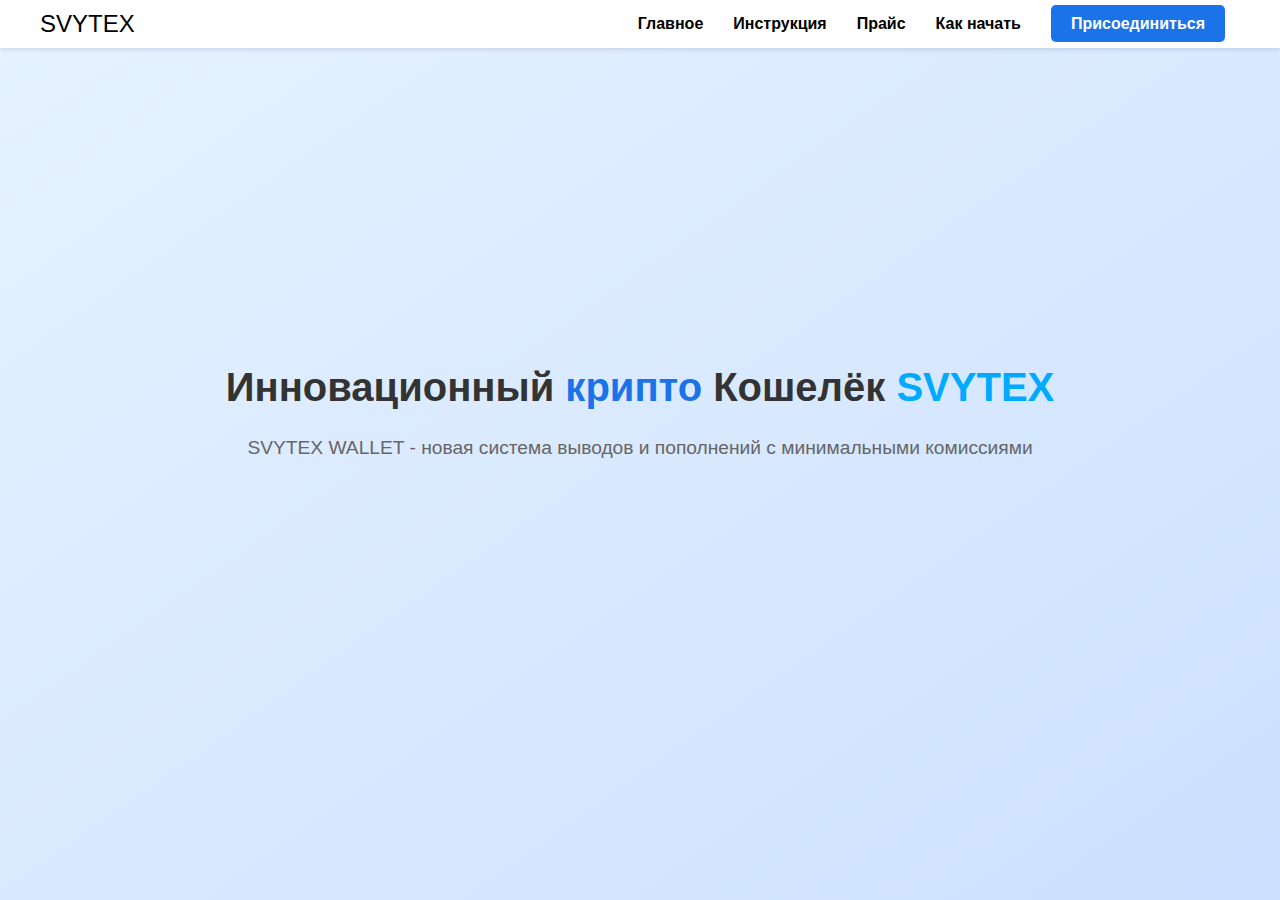
<file: index.html>
<!DOCTYPE html>
<html lang="ru">

<head>
    <meta charset="UTF-8">
    <meta name="viewport" content="width=device-width, initial-scale=1.0">
    <title>SVYTEX Wallet</title>
    <link rel="stylesheet" href="index.css">
</head>

<body>
    <header>
        <nav>
            <div class="nav-container">
                <div style="display: flex; gap: 100px;">
                    <a href="#" class="brand">SVYTEX</a>
                    <button class="menu-toggle" id="menu-toggle">
                        ☰
                    </button>
                </div>
                <ul class="nav-links" id="nav-links">
                    <li><a href="#">Главное</a></li>
                    <li><a href="./pages/airdrop.html">Инструкция</a></li>
                    <li><a href="./pages/information.html">Прайс</a></li>
                    <li><a href="#">Как начать</a></li>
                    <li class="join-button"><a href="#">Присоединиться</a></li>
                </ul>
            </div>
        </nav>
    </header>
    <main>
        <div class="content">
            <h1>Инновационный <span class="crypto">крипто</span> Кошелёк <span class="svytex">SVYTEX</span></h1>
            <p>SVYTEX WALLET - новая система выводов и пополнений с минимальными комиссиями</p>
        </div>
    </main>
    <script src="script.js"></script>
</body>

</html>
</file>
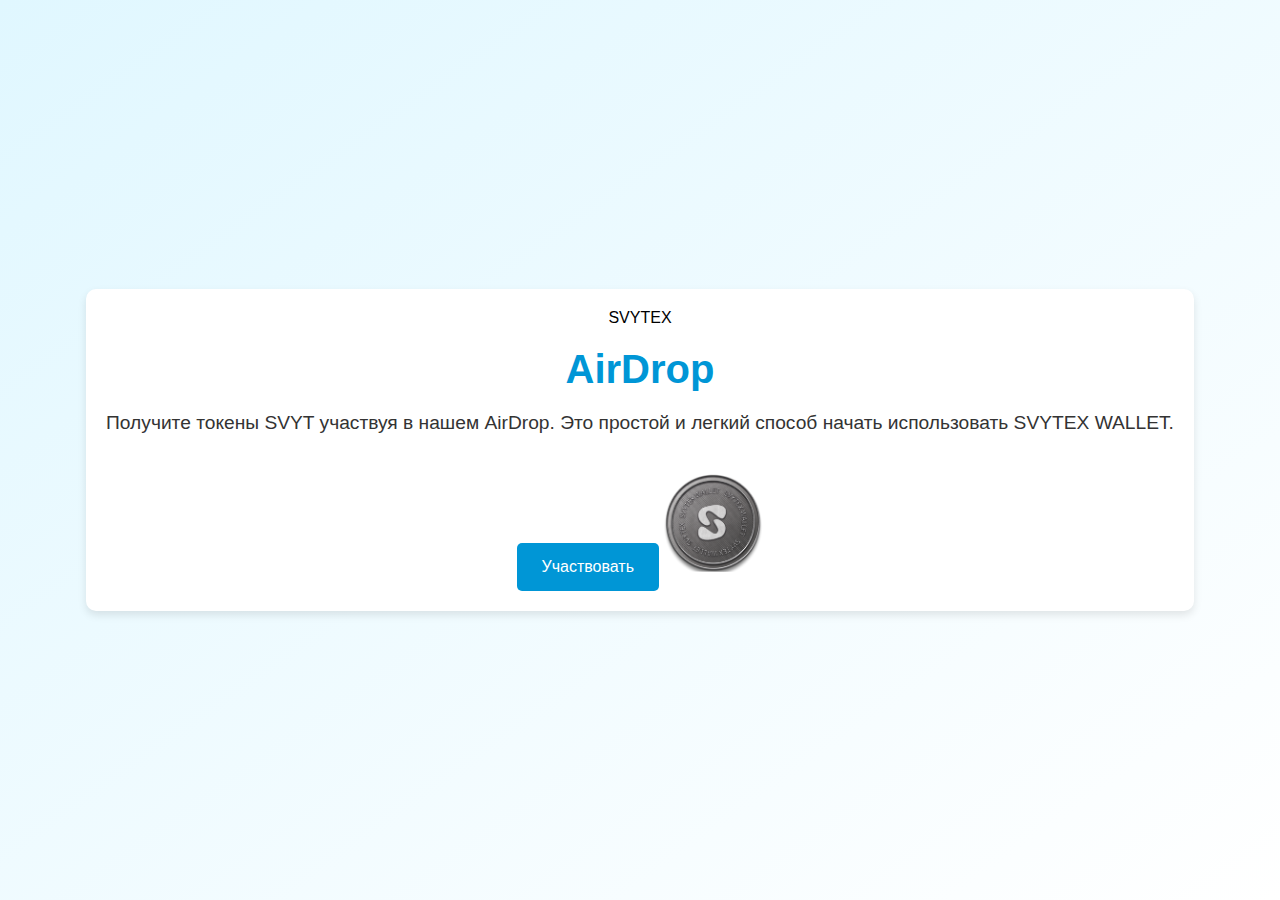
<file: pages/airdrop.html>
<!DOCTYPE html>
<html lang="en">

<head>
    <meta charset="UTF-8">
    <meta name="viewport" content="width=device-width, initial-scale=1.0">
    <title>AirDrop</title>
    <style>
        body {
            margin: 0;
            font-family: Arial, sans-serif;
            background: linear-gradient(to bottom right, #e0f7ff, #ffffff);
            display: flex;
            justify-content: center;
            align-items: center;
            height: 100vh;
            text-align: center;
        }

        .container {
            /* max-width: 100%; */
            padding: 20px;
            /* height: 100vh; */
            background: #ffffff;
            box-shadow: 0 4px 8px rgba(0, 0, 0, 0.1);
            border-radius: 10px;
        }

        .logo {
            margin-bottom: 20px;
        }

        h1 {
            font-size: 2.5em;
            color: #0096d6;
            margin: 0 0 20px;
        }

        p {
            font-size: 1.2em;
            color: #333333;
            margin: 0 0 20px;
        }

        .button {
            display: inline-block;
            padding: 15px 25px;
            font-size: 1em;
            color: #ffffff;
            background: #0096d6;
            border: none;
            border-radius: 5px;
            cursor: pointer;
            text-decoration: none;
            transition: background 0.3s;
        }

        .button:hover {
            background: #007bb5;
        }

        .coin {
            width: 100px;
            margin-top: 20px;
        }

        @media (max-width: 600px) {
            h1 {
                font-size: 2em;
            }

            p {
                font-size: 1em;
            }

            .button {
                padding: 10px 20px;
                font-size: 0.9em;
            }

            .coin {
                width: 80px;
            }
        }
    </style>
</head>

<body>
    <div class="container">
        <div class="logo">SVYTEX</div>
        <h1>AirDrop</h1>
        <p>Получите токены SVYT участвуя в нашем AirDrop. Это простой и легкий способ начать использовать SVYTEX WALLET.
        </p>
        <a href="#" class="button">Участвовать</a>
        <img src="/img/coin.png" alt="SVYTEX Coin" class="coin">
    </div>
</body>

</html>
</file>
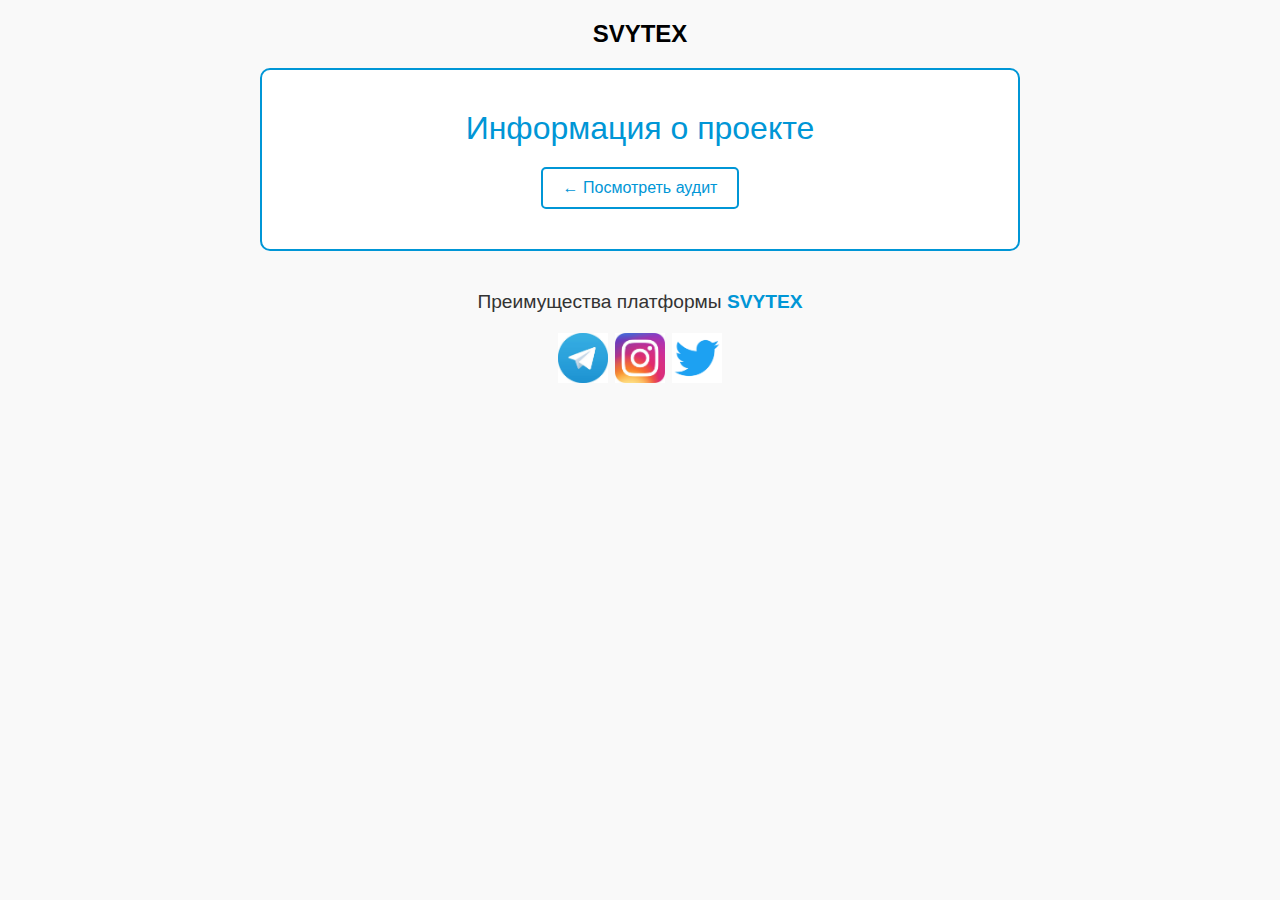
<file: pages/information.html>
<!DOCTYPE html>
<html lang="en">

<head>
    <meta charset="UTF-8">
    <meta name="viewport" content="width=device-width, initial-scale=1.0">
    <title>Project Information</title>
    <style>
        body {
            margin: 0;
            font-family: Arial, sans-serif;
            display: flex;
            flex-direction: column;
            align-items: center;
            background: #f9f9f9;
        }

        .container {
            width: 100%;
            max-width: 800px;
            padding: 20px;
            box-sizing: border-box;
            text-align: center;
        }

        .logo {
            margin-bottom: 20px;
            font-size: 1.5em;
            font-weight: bold;
        }

        .info-box {
            border: 2px solid #0096d6;
            border-radius: 10px;
            padding: 40px;
            margin-bottom: 40px;
            background: #ffffff;
        }

        .info-title {
            font-size: 2em;
            color: #0096d6;
            margin: 0 0 20px;
        }

        .audit-button {
            display: inline-block;
            padding: 10px 20px;
            font-size: 1em;
            color: #0096d6;
            background: #ffffff;
            border: 2px solid #0096d6;
            border-radius: 5px;
            text-decoration: none;
            transition: background 0.3s, color 0.3s;
        }

        .audit-button:hover {
            background: #0096d6;
            color: #ffffff;
        }

        .advantages {
            margin-top: 20px;
            font-size: 1.2em;
            color: #333333;
        }

        .advantages span {
            color: #0096d6;
            font-weight: bold;
        }

        .social-icons {
            margin-top: 20px;
            font-size: 1.5em;
        }

        .social-icons a {
            color: #0096d6;
            margin: 0 10px;
            text-decoration: none;
            transition: color 0.3s;
        }

        .social-icons a:hover {
            color: #005a8c;
        }

        @media (max-width: 600px) {
            .info-title {
                font-size: 1.5em;
            }

            .audit-button {
                padding: 8px 16px;
                font-size: 0.9em;
            }

            .advantages {
                font-size: 1em;
            }

            .social-icons {
                font-size: 1.2em;
            }
        }
    </style>
</head>

<body>
    <div class="container">
        <div class="logo">SVYTEX</div>
        <div class="info-box">
            <div class="info-title">Информация о проекте</div>
            <a href="#" class="audit-button">← Посмотреть аудит</a>
        </div>
        <div class="advantages">Преимущества платформы <span>SVYTEX</span></div>
        <div class="social-icons">
            <img src="/img/tg.png" alt="" width="50px" height="50px">
            <img src="/img/insta.png" alt="" width="50px" height="50px">
            <img src="/img/tweet.png" alt="" width="50px" height="50px">
        </div>
    </div>

</body>

</html>
</file>
<file: index.css>
body {
    font-family: Arial, sans-serif;
    margin: 0;
    padding: 0;
    background: linear-gradient(to bottom right, #e6f2ff, #cce0ff);
    height: 100vh;
}

header {
    background: white;
    padding: 10px 0;
    box-shadow: 0 2px 4px rgba(0, 0, 0, 0.1);
}

nav .nav-container {
    display: flex;
    justify-content: space-between;
    align-items: center;
    max-width: 1200px;
    margin: 0 auto;
    padding: 0 20px;
}

.brand {
    font-size: 1.5em;
    color: black;
    text-decoration: none;
}

.menu-toggle {
    display: none;
    font-size: 1.5em;
    background: none;
    border: none;
    cursor: pointer;
}

.nav-links {
    list-style-type: none;
    display: flex;
    margin: 0;
    padding: 0;
}

.nav-links li {
    margin: 0 15px;
}

.nav-links a {
    text-decoration: none;
    color: black;
    font-weight: bold;
}

.join-button a {
    background: #1a73e8;
    color: white;
    padding: 10px 20px;
    border-radius: 5px;
}

.join-button a:hover {
    background: #005cbf;
}

main {
    display: flex;
    align-items: center;
    justify-content: center;
    height: 80vh;
    text-align: center;
}

.content h1 {
    font-size: 2.5em;
    color: #333;
}

.content .crypto {
    color: #1a73e8;
}

.content .svytex {
    color: #00aaff;
}

.content p {
    color: #666;
    font-size: 1.2em;
}

@media (max-width: 768px) {
    .menu-toggle {
        display: block;
    }

    .nav-container {
        display: flex;
        flex-direction: column;
        gap: 12px;
    }

    .nav-links {
        flex-direction: column;
        display: none;
        width: 100%;
        text-align: center;
        background: white;
    }

    .nav-links li {
        margin: 10px 0;
    }

    .nav-links.show {
        display: flex;
    }

    .content h1 {
        font-size: 2em;
    }

    .content p {
        font-size: 1em;
    }
}
</file>
